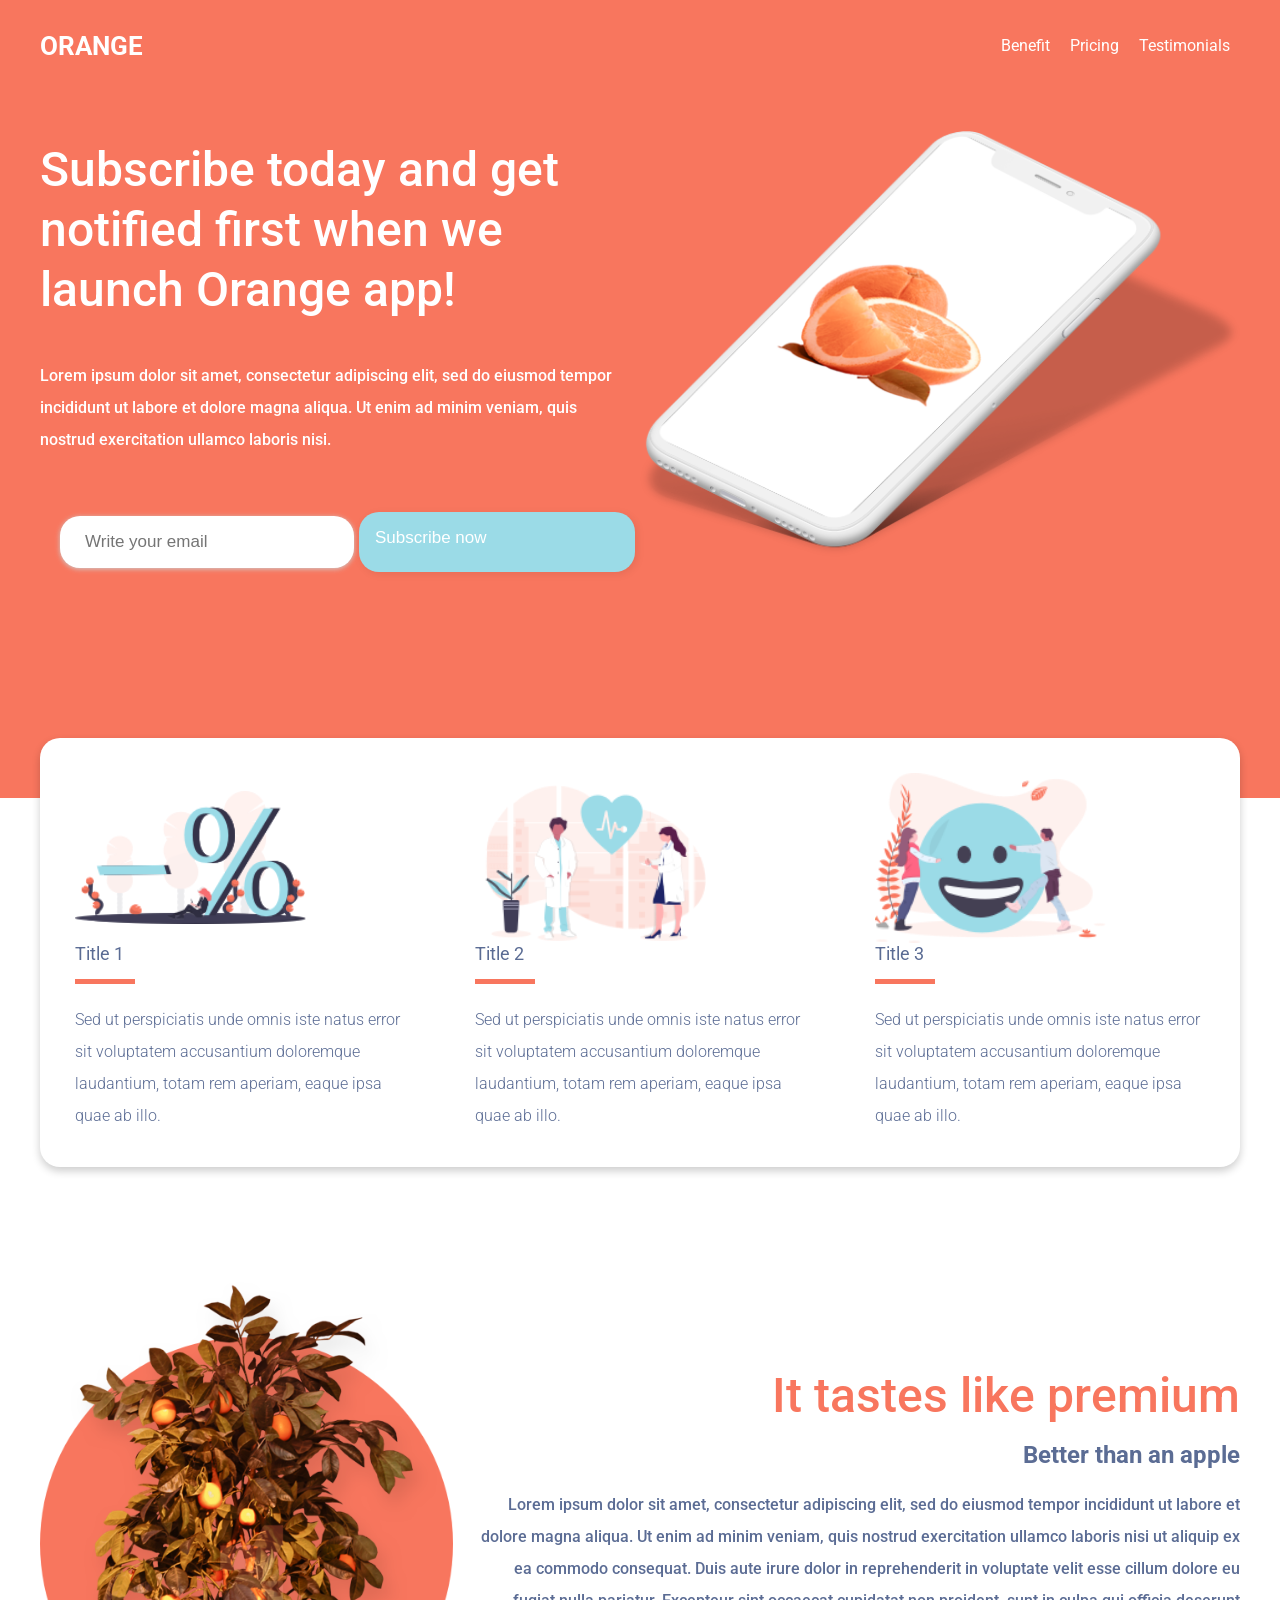
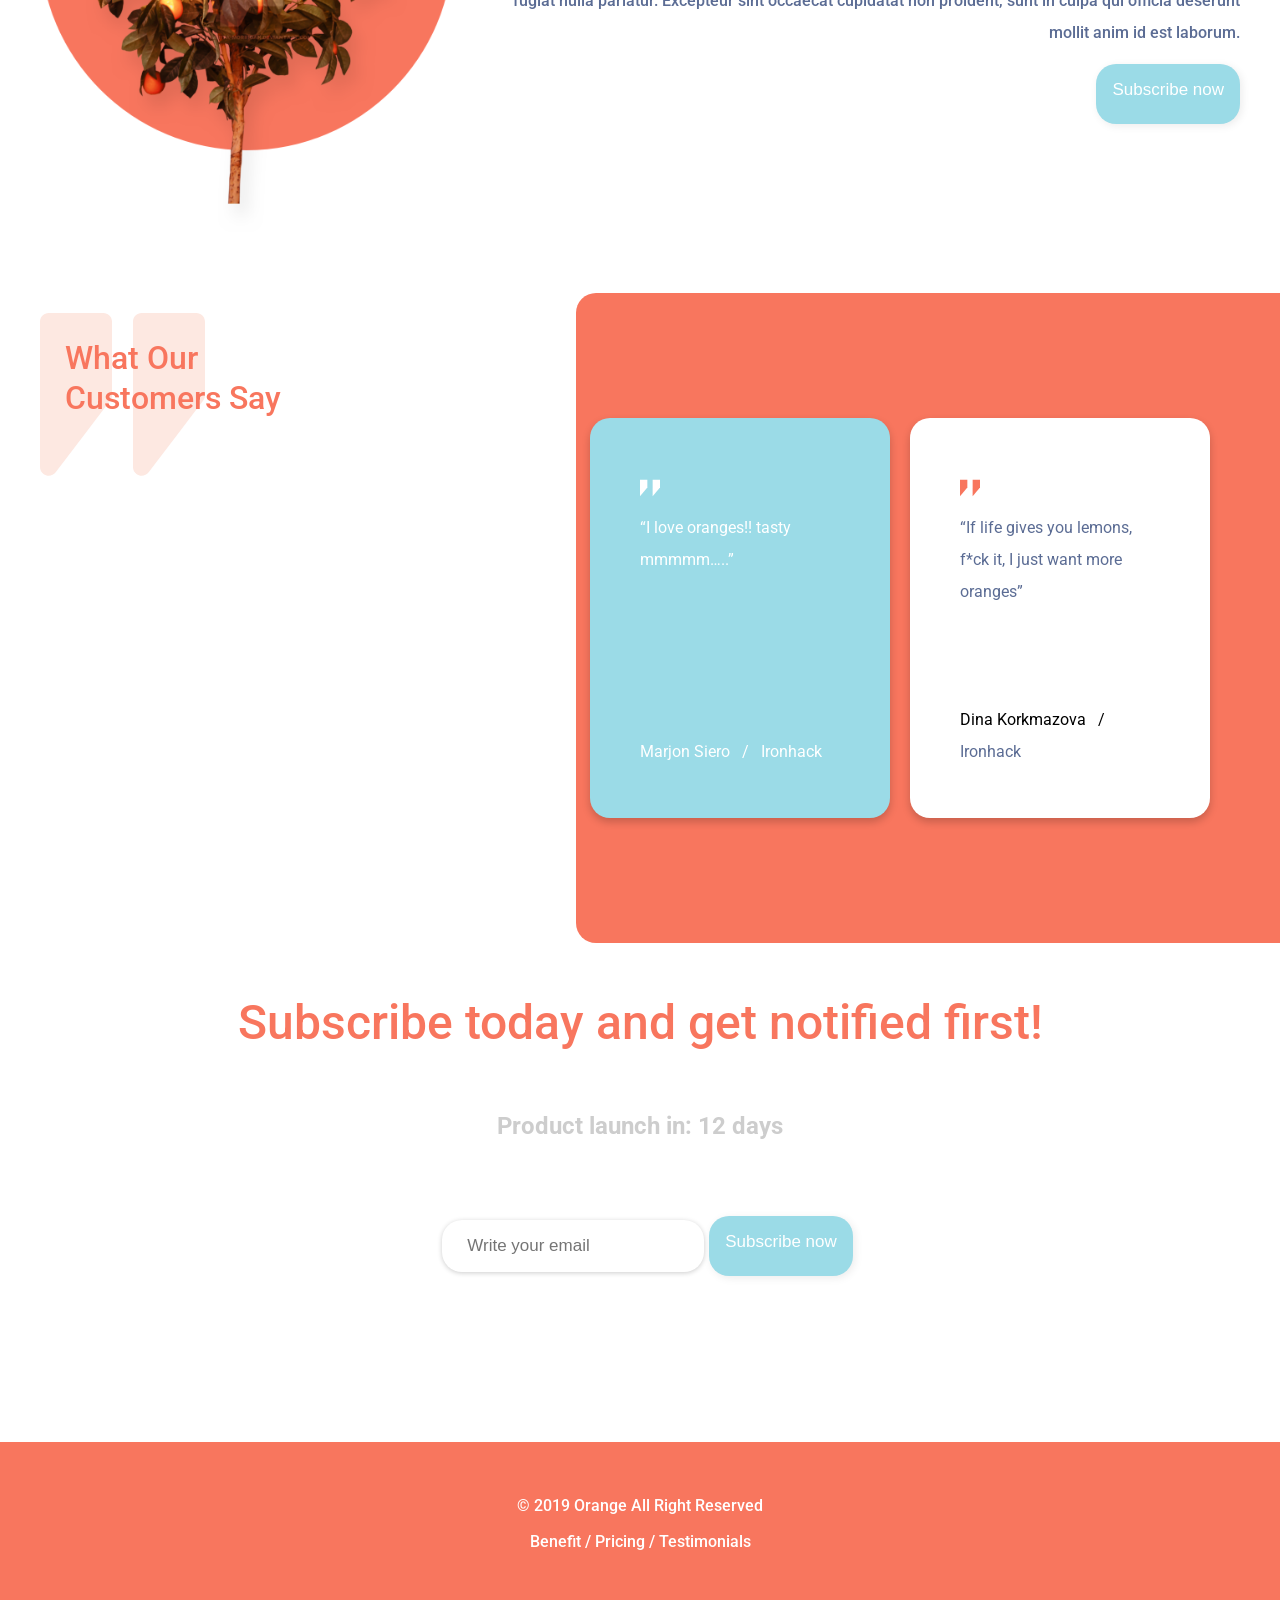
<file: index.html>
<!DOCTYPE html>
<html lang="en">
 
    <head>
      <title>Hello, world!</title>
      <meta charset="utf-8">
      <meta name="viewport" content="width=device-width, initial-scale=1, shrink-to-fit=no">
      <meta name="description" content="This is an orange website that contains oranges">
      <meta name="keywords" content="orange, awesome, ironhack">
      <link rel="stylesheet" href="css/styles.css">
      <link href="https://fonts.googleapis.com/css2?family=Roboto:ital,wght@0,100;0,300;0,400;0,500;0,700;0,900;1,100;1,300;1,400;1,500;1,700;1,900&display=swap" rel="stylesheet">
    </head>

    <body>
      <header class="navbar">
         <div class="header-container"> 
            <div class="logo">
               <p>Orange</p>
            </div>
            <nav class="navigation-options">
               <ul>
                  <li>Benefit</li>
                  <li>Pricing</li>
                  <li>Testimonials</li>
               </ul>
            </nav>
         </div>
      </header>
   
      <section class="newsletter-section">
         <div class="section-container">
            <div class="hero">
               <div class="hero-text">
                  <h1>
                     Subscribe today and get notified first when we launch Orange app!
                  </h1>
                  <p>
                     Lorem ipsum dolor sit amet, consectetur adipiscing elit, sed do eiusmod tempor incididunt ut labore et dolore magna aliqua. Ut enim ad minim veniam, quis nostrud exercitation ullamco laboris nisi.
                  </p>
                  <div class="subscribe-action">
                     <input placeholder="Write your email" type="text">
                     <button>
                        Subscribe now
                     </button>
                  </div>
               </div>
               <div class="mockup-image">
                  <img src="images/mockup.png"/>
               </div>
            </div>
         </div>
      </section>
      
      <section class="blocks-section">
         <div class="section-container">
            <div class="info-blocks">
               <div class="info-block">
                  <img src="images/illustration-1.png">
                  <h4>
                     Title 1
                  </h4>
                  <div class="underline"></div>
                  <p>
                     Sed ut perspiciatis unde omnis iste natus error sit voluptatem accusantium doloremque laudantium, totam rem aperiam, eaque ipsa quae ab illo.
                  </p>
               </div>
               <div class="info-block">
                  <img src="images/illustration-2.png">
                  <h4>
                     Title 2
                  </h4>
                  <div class="underline"></div>
                  <p>
                     Sed ut perspiciatis unde omnis iste natus error sit voluptatem accusantium doloremque laudantium, totam rem aperiam, eaque ipsa quae ab illo.
                  </p>
               </div>
               <div class="info-block">
                  <img src="images/illustration-3.png">
                  <h4>
                     Title 3
                  </h4>
                  <div class="underline"></div>
                  <p>
                     Sed ut perspiciatis unde omnis iste natus error sit voluptatem accusantium doloremque laudantium, totam rem aperiam, eaque ipsa quae ab illo.
                  </p>
               </div>
            </div>
         </div>
      </section>
      
      <section class="advantages-section">
         <div class="section-container">
            <div class="why-better-description">
               <div class="why-better-description-image">
                  <img src="images/orange-tree.png">
               </div>
               <div class="why-better-description-text">
                  <h1>
                     It tastes like premium
                  </h1>
                  <h2>
                     Better than an apple
                  </h2>
                  <p>
                     Lorem ipsum dolor sit amet, consectetur adipiscing elit, sed do eiusmod tempor incididunt ut labore et dolore magna aliqua. Ut enim ad minim veniam, 
                     quis nostrud exercitation ullamco laboris nisi ut aliquip ex ea commodo consequat. Duis aute irure dolor in reprehenderit in voluptate velit esse cillum 
                     dolore eu fugiat nulla pariatur. Excepteur sint occaecat cupidatat non proident, sunt in culpa qui officia deserunt mollit anim id est laborum.
                  </p>
                  <button>
                     Subscribe now
                  </button>
               </div>
            </div>
         </div>
      </section>

      <section class="what-costumers-say">
         <div class="orange-background"></div>
         <div class="section-container">
            <div class="quotes-big-container">
               <img class="quotes-big" src="svg/quote.svg">
               <div class="quotes-image-sentence">
                  <p>What Our Customers Say</p>
               </div>
            </div>
            <div class="section-container">
               <div class="quotes-content-container">
                  <div class="quote-cards">
                     <div class="quote-card background-blue">
                        <div>
                           <svg width="20px" height="40px" viewBox="0 0 49 40" version="1.1" xmlns="http://www.w3.org/2000/svg" xmlns:xlink="http://www.w3.org/1999/xlink">
                              <g id="landing_page_template" stroke="none" stroke-width="1" fill="none" fill-rule="evenodd">
                                 <g id="Orange-landing-page" transform="translate(-470.000000, -2663.000000)" fill="#FFFFFF">
                                       <g id="Testimonials-section" transform="translate(120.000000, 2358.000000)">
                                          <g id="Testimonials" transform="translate(300.000000, 225.000000)">
                                             <g id="Group-2" transform="translate(50.000000, 80.000000)">
                                                   <polygon id="Rectangle-7" points="0 0 18 0 18 18.9473684 0 40"></polygon>
                                                   <polygon id="Rectangle-7-Copy" points="31 0 49 0 49 18.9473684 31 40"></polygon>
                                             </g>
                                          </g>
                                       </g>
                                 </g>
                              </g>
                           </svg>
                           <div class="quote-container white">
                              <p>“I love oranges!! tasty mmmmm…..”</p>
                           </div>
                        </div>
                        <div class="who-says-container">
                           <p class="quote-author white">Marjon Siero</p> <p class="quote-author-separator  white">/</p> <p class="quote-author-origin  white">Ironhack</p>
                        </div>
                     </div>
                     <div class="quote-card">
                        <div>
                           <svg width="20px" height="40px" viewBox="0 0 49 40" version="1.1" xmlns="http://www.w3.org/2000/svg" xmlns:xlink="http://www.w3.org/1999/xlink">
                              <g id="landing_page_template" stroke="none" stroke-width="1" fill="none" fill-rule="evenodd">
                                 <g id="Orange-landing-page" transform="translate(-470.000000, -2663.000000)" fill="#F8765E">
                                       <g id="Testimonials-section" transform="translate(120.000000, 2358.000000)">
                                          <g id="Testimonials" transform="translate(300.000000, 225.000000)">
                                             <g id="Group-2" transform="translate(50.000000, 80.000000)">
                                                   <polygon id="Rectangle-7" points="0 0 18 0 18 18.9473684 0 40"></polygon>
                                                   <polygon id="Rectangle-7-Copy" points="31 0 49 0 49 18.9473684 31 40"></polygon>
                                             </g>
                                          </g>
                                       </g>
                                 </g>
                              </g>
                           </svg>
                           <div class="quote-container gray">
                              <p>“If life gives you lemons, f*ck it, I just want more oranges”</p>
                           </div>
                        </div>
                        <div class="who-says-container">
                           <p class="quote-author">Dina Korkmazova</p> <p class="quote-author-separator">/</p> <p class="quote-author-origin gray">Ironhack</p>
                        </div>
                     </div>
                     <!-- <div class="quote-card background-wite"></div>
                     <div class="quote-card background-wite"></div>
                     <div class="quote-card background-wite"></div>
                     <div class="quote-card background-wite"></div> -->
                  </div>
               </div>
            </div>
         </div>
      </section>

      <section class="subscribe-today">
         <div class="section-container">
            <div class="subcribe-today-content">
               <h1>
                  Subscribe today and get notified first!
               </h1>
               <h2>
                  Product launch in: 12 days
               </h2>
               <div class="subscribe-action">
                  <input placeholder="Write your email" type="text">
                  <button>
                     Subscribe now
                  </button>
               </div>
            </div>
         </div>
      </section>

      <footer>
         <div class="section-container">
            <div class="footer-content">
               <p>© 2019 Orange All Right Reserved</p>
               <div class="footer-routes">
                  <p>Benefit</p>
                  <p>/</p>
                  <p>Pricing</p>
                  <p>/</p>
                  <p>Testimonials</p>
               </div>
            </div>
         </div>
      </footer>
   </body>
</html>
</file>
<file: css/styles.css>
/* Generic styles */

html {
    font-family: 'Roboto', sans-serif;
    -webkit-font-smoothing: antialiased;
}

body {
    margin: 0px;
}

header {
    background-color: #F8765E;
    color: white;
    position: fixed;
    top: 0;
    width: 100%;
}

footer {
    background-color: #F8765E;
}

h1 {
    font-size: 48px;
    font-weight: 500;
    line-height: 60px;
    color: #F8765E;
}

h3 {
    font-size: 20px;
    font-weight: 600;
}

h4 { 
    font-size: 18px;
    font-weight: 600;
}

p {
    margin: 0px;
    line-height: 32px;
    font-size: 16px;
    font-weight: 500;
}

input {
    border-radius: 20px;
    border-style: none;
    padding: 16px 25px;
    margin: 20px;
    font-size: 17px;
    box-shadow: 0px 1px 5px #CDCDCD;
}

.gray {
    color: #5B6C94;
}

.white {
    color: white;
}

button {
    border-radius: 20px;
    background-color: #9BDBE7; 
    height: 60px;
    border-style: none;
    font-size: 17px;
    font-weight: 400;
    padding: 16px;
    color: white;
    box-shadow: 2px 2px 8px #00000014;
    white-space: nowrap;
}

img {
    width: auto;
    height: auto;
    object-fit: contain;
}

.section-container {
    max-width: 1200px;
    position: relative;
    margin: 0px auto;
    padding: 10px 20px;
}

/* Navigation bar styles */

.navbar {
    overflow: hidden;
    background-color: #F8765E;
    position: fixed;
    top: 0;
    width: 100%;
    z-index: 1000;
}

.header-container {
    display: flex;
    flex: 1;
    flex-direction: row;
    max-width: 1200px;
    margin: auto;
    padding: 10px;
}

.navigation-options {
    display: flex;
    flex: 1;
}

.navigation-options ul {
    display: flex;
    flex: 1;
    flex-direction: row;
    list-style: none;
    justify-content: flex-end;
    align-items: flex-end;
}

.navigation-options li {
    margin: 10px;
}

.logo {
    display: flex;
    justify-content: center;
    align-items: center;
}

.logo p {
    text-transform: uppercase;
    font-weight: 700;
    font-size: 26px;
    text-align: center;
}

/* Newsletter styles */

.newsletter-section {
    padding-bottom: 200px;
    background-color: #F8765E;
    margin-top: 90px;
}

.newsletter-section h1 {
    color: white;
}

.hero {
    color: white;
    display: flex;
    flex-direction: row;
}

.hero-text {
    display: flex;
    flex: 1;
    flex-basis: 50%;
    flex-direction: column;
}

.hero-text h4 {
    margin-right: 20px;
}

.hero-text p {
    margin-right: 20px;
}

.mockup-image {
    display: flex;
    flex: 1;
    flex-basis: 50%;
    min-width: 300px;
}

.mockup-image img {
    width: 100%;
}

.subscribe-action {
    margin-top: 40px;
    display: flex;
    flex: 1;
}

.subscribe-action input {
    display: flex;
    flex: 1;
    margin-right: 5px;
}

.subscribe-action button {
    display: flex;
    flex: 1;
    margin-right: 5px;
}

/* Info blocks */

.blocks-section {
    position: relative;
}

.info-blocks {
    display: flex;
    flex-direction: row;
    background-color: white;
    border-radius: 20px;
    box-shadow: 0 4px 8px 0 rgba(0,0,0,0.2);
    position: absolute;
    top: -80px;
    margin-left: auto;
    margin-right: auto;
    left: 0;
    right: 0;
    text-align: center;
    margin: 20px;
}

.info-block {
    padding: 35px;
    display: flex;
    flex: 1;
    flex-direction: column;
}

.info-block img {
    width: 70%;
    flex: 1;
    display: flex;
    justify-content: center;
    align-items: center;
}

.info-block h4 {
    color: #5B6C94;
    font-weight: 400;
    text-align: left;
    margin: 0px;
}

.info-block p {
    color: #5B6C94;
    font-weight: 300;
    text-align: left;
}

.underline {
    background-color: #F8765E;
    height: 5px;
    width: 60px;
    margin: 15px 0px 20px 0px;
}

/* Orange is better styles */

.advantages-section {
    margin-top: 450px;
    margin-bottom: 50px;
}

.why-better-description {
    display: flex;
    flex: 1;
    flex-direction: row;
    justify-content: flex-end;
    align-items: center;
}

.why-better-description-text {
    display: flex;
    flex: 1;
    flex-direction: column;
    align-items: flex-end;
    flex-basis: 65%;
    margin-left: 20px;
}

.why-better-description-image {
    display: flex;
    flex: 1;
    flex-direction: column;
    flex-basis: 35%;
}

.why-better-description-image img {
    width: 100%;
    margin-right: 140px;
}

.why-better-description-text h1 {
    color: #F8765E;
    margin: 0px;
    text-align: right;
}

.why-better-description-text h2 {
    color: #5B6C94;
    margin: 15px 0px 20px 0px;
    text-align: right;
}

.why-better-description-text p {
    color: #5B6C94;
    text-align: right;
}

.why-better-description-text button {
    margin: 15px 0px 20px 0px;
    display: flex;
}

/* Customers opinion */

.what-costumers-say {
    height: 650px;
    position: relative;
    display: flex;
    flex: 1;
}

.quotes-image-sentence {
    position: absolute;
    top: 0;
}

.quotes-image-sentence img {
    position: relative;
    z-index: -100;
}

.quotes-image-sentence p {
    position: absolute;
    top: 0;
    line-height: 40px;
    margin: 25px 0px 0px 25px;
    color: #F8765E;
    width: 250px;
    font-size: 32px;
}

.quotes-big {
    height: 180px;
    display: flex;
    justify-content: flex-start;
    align-items: flex-start;
    margin-right: 20px;
    vertical-align: top;
    z-index: 100;
}

.quotes {
    height: 180px;
    display: flex;
    justify-content: flex-start;
    align-items: flex-start;
    margin-right: 20px;
    vertical-align: top;
    max-height: 30px;
    max-width: 30px;
}

.orange-background {
    border-radius: 20px 0px 0px 20px;
    background-color: #F8765E;
    position: absolute;
    height: 650px;
    right: 0px;
    width: 55%;
}

.what-costumers-say .section-container {
    display: flex;
    flex: 1;
}

.quotes-content-container {
    display: flex;
    flex: 1;
    flex-direction: row;
    align-items: center;
}

.quote-cards {
    display: flex;
    flex: 1;
    justify-content: flex-end;
}

.quote-card {
    border-radius: 20px;
    box-shadow: 0 4px 8px 0 rgba(0,0,0,0.2);
    background-color: white;
    margin: 10px;
    padding: 50px;
    max-width: 200px;
    height: 300px;
    display: flex;
    flex: 1;
    flex-direction: column;
    align-items: stretch;
    justify-content: space-between;
}

.quote-card p {
    font-weight: 400;
}

.quote-and-text {
    display: flex;
}

.background-blue {
    background-color: #9BDBE7;
}

.who-says-container {
    display: flex;
    flex-grow: 0;
    flex-shrink: 1;
    flex-direction: row;
    flex-wrap: wrap;
    column-gap: 10px;
}

.quote-container {
    display: flex;
    flex-grow: 1;
    flex-shrink: 1;
}

.quote-author {
    display: flex;
    flex-grow: 0;
    flex-shrink: 1;
}

.quote-author-separator {
    display: flex;
    flex-grow: 0;
    flex-shrink: 1;
    margin: 0px 2px;
}

.quote-author-origin {
    display: flex;
    flex-grow: 0;
    flex-shrink: 1;
}

.quotes-big-container {
    position: absolute;
    top: 20px;
    left: 20px;
}

/* Subscribe section */

.subscribe-today h1 {
    text-align: center;
}

.subscribe-today h2 {
    text-align: center;
    color: #CDCDCD;
}

.subscribe-today {
    margin-bottom: 140px;
}

.subscribe-action {
    display: flex;
    flex: 1;
    justify-content: center;
    align-items: center;
}

.subcribe-today-content {
    display: flex;
    flex: 1;
    flex-direction: column;
    justify-content: center;
    align-items: center;
}

/* Footer styles */

footer {
    height: 164px;
    display: flex;
    flex: 1;
    justify-content: center;
    align-items: center;
}

footer p {
    color: white;
    margin: 2px;
}

.footer-routes {
    display: flex;
}

.footer-content {
    display: flex;
    flex: 1;
    flex-direction: column;
    justify-content: center;
    align-items: center;
}

/* Media queries */

@media only screen and (max-width: 900px) {
    .header-container {
      flex-direction: column;
    }

    .navigation-options ul {
        justify-content: center;
        align-items: center;
        padding-inline-start: 0px;
    }

    .navigation-options li {
        display: flex;
        flex: 1 0 33%;
        justify-content: center;
        align-items: center;
        padding-inline-start: 0px;
    }

    .hero {
        flex-direction: column-reverse;
    }

    .mockup-image img {
        max-height: 300px;
        margin-top: 50px;
    }

    h1 {
        font-size: 30px;
        line-height: 40px;
        text-align: center;
    }

    .subscribe-action {
        flex-direction: column;
    }

    p {
        margin: 0px;
        line-height: 20px;
        font-size: 14px;
        text-align: center;
    }

    input {
        min-width: 80%;
    }

    .info-blocks { 
        flex-direction: column;
        max-width: 350px;
        justify-content: center;
        align-items: center;
        margin: auto;
    }

    .advantages-section {
        margin-top: 1000px;
    }

    .subscribe-today {
        margin-bottom: 70px;
    }

    .why-better-description {
        flex-direction: column;
    }

    .why-better-description-text {
        justify-content: center;
        align-items: center;
    }

    .why-better-description-text p {
        text-align: center;
    }

    .quotes-image-sentence p {
        text-align: left;
        font-size: 18px;
        max-width: 140px;
        line-height: 20px;
        z-index: 300;
    }
 
    .quotes-big {
        height: 140px;
    }

    .why-better-description-image {
        max-width: 300px;
    }

    .orange-background {
        border-radius: 20px 0px 0px 20px;
        background-color: #F8765E;
        position: absolute;
        height: 450px;
        width: 85%;
        margin-top: 100px;
    }

    .quote-container p {
        text-align: left;
    }

    .quote-card {
        min-width: 200px;
    }

    .quote-cards {
        margin-top: 120px;
        padding-left: 40px;
    }

    .what-costumers-say .section-container {
        margin: 0px;
        padding: 0px;
        display: block;
        overflow: auto;
    }

    .info-block img {
        width: initial;
    }
}
</file>
